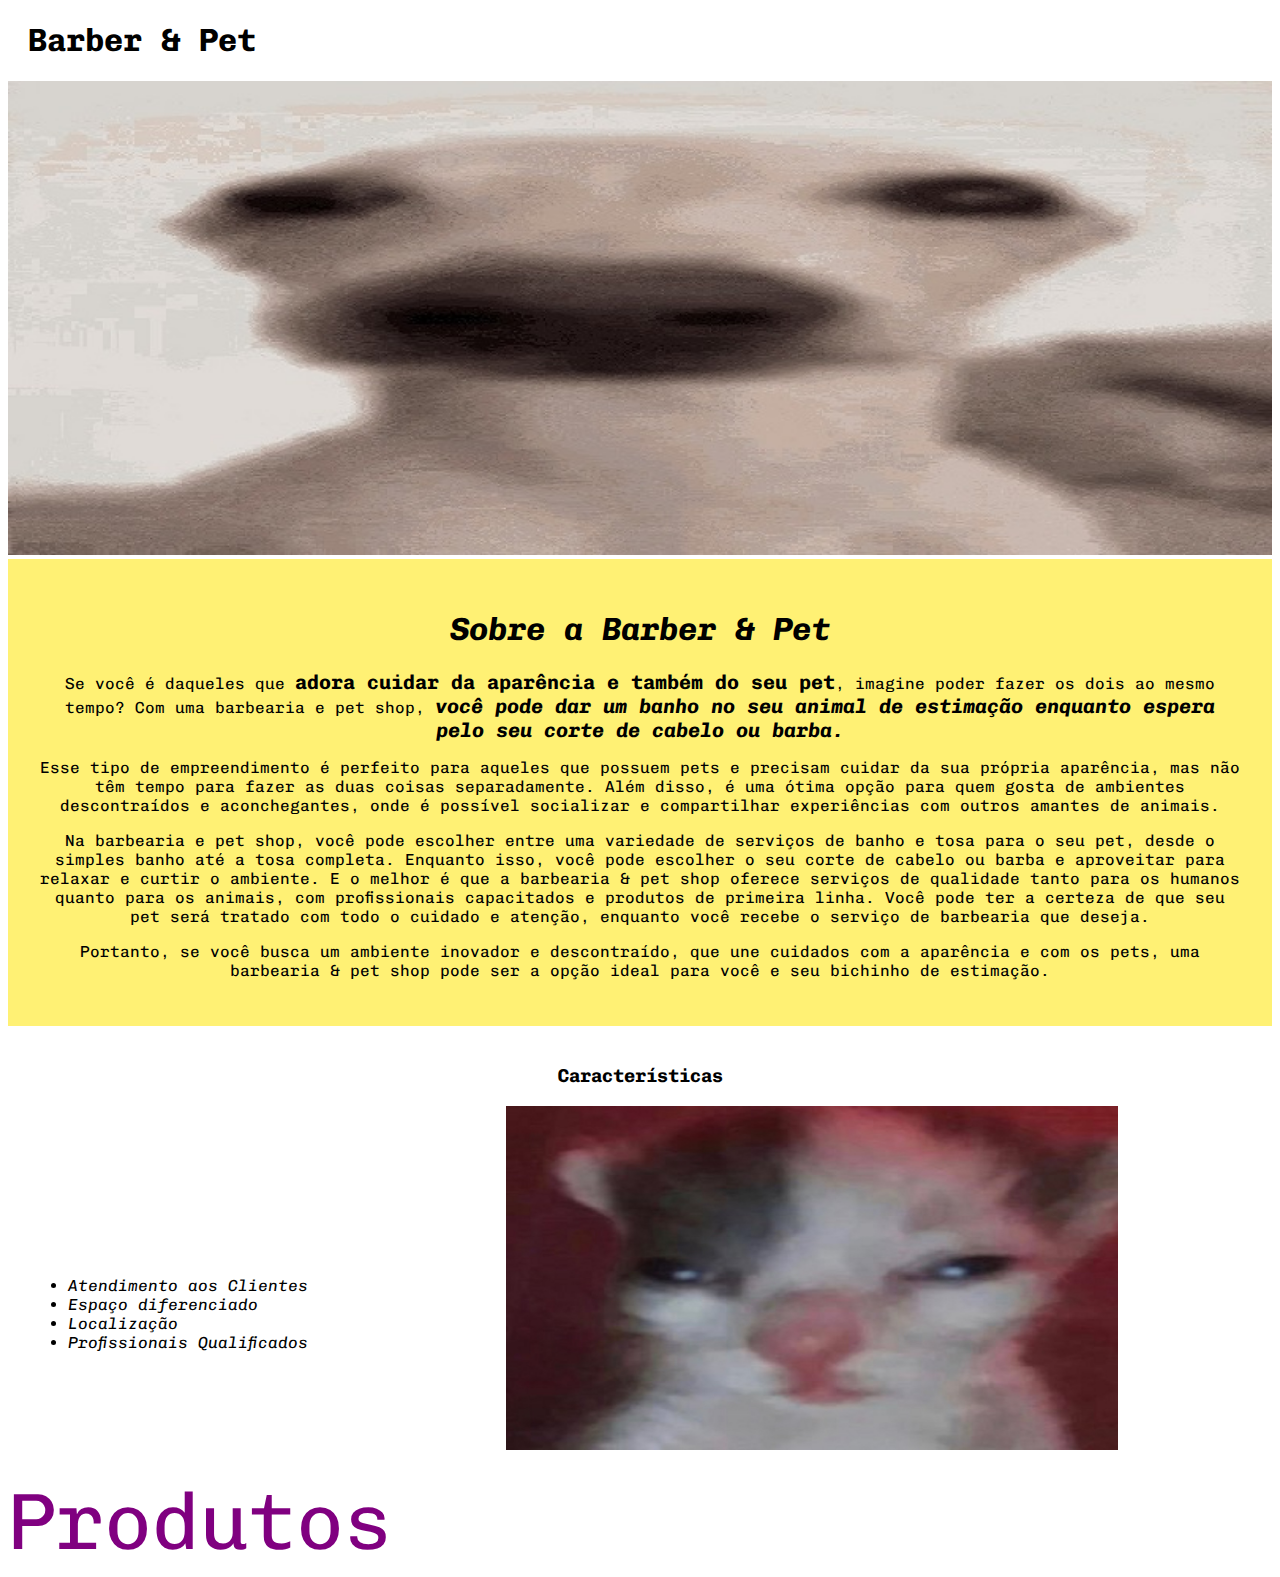
<file: index.html>
<!DOCTYPE html>
<html lang="pt-br">
    
    <head>
        <meta charset="UTF-8">
        <meta http-equiv="X-UA-Compatible" content="IE=edge">
        <meta name="viewport" content="width=device-width, initial-scale=1.0">
        <link rel="stylesheet" href="style.css">
        
        
        <title>Barber & Pet</title>
        
    </head>
    
    <body>
        
        <header>
            <h1 class="titulo-principal">Barber & Pet</h1>
        </header>
        
        <img id="banner" src="img/gato.jpeg">
        
        <div class="principal">

            
            <h1 class="titulocentralizado"><i> Sobre a Barber & Pet</i></h1>
            
        <p> Se você é daqueles que <strong style="font-size: 20px;">adora cuidar da aparência e também do seu pet</strong>, 
            imagine poder fazer os dois ao mesmo tempo? Com uma barbearia e pet shop, 
            <em><strong>você pode dar um banho no seu animal de estimação enquanto espera
                pelo seu corte de cabelo ou barba.</strong></em></p>
                
                <p> Esse tipo de empreendimento é perfeito para aqueles que possuem pets e precisam cuidar da sua própria
                    aparência,
                    mas não têm tempo para fazer as duas coisas separadamente. Além disso, é uma ótima opção para quem gosta de
                    ambientes
                    descontraídos e aconchegantes, onde é possível socializar e compartilhar experiências com outros amantes de
            animais.</p>

            <p> Na barbearia e pet shop, você pode escolher entre uma variedade de serviços de banho e tosa para o seu pet,
                desde o simples banho até a tosa completa. Enquanto isso, você pode escolher o seu corte de cabelo ou barba
                e aproveitar
                para relaxar e curtir o ambiente. E o melhor é que a barbearia & pet shop oferece serviços de qualidade
                tanto para os humanos quanto
                para os animais, com profissionais capacitados e produtos de primeira linha. Você pode ter a certeza de que
                seu pet será tratado
                com todo o cuidado e atenção, enquanto você recebe o serviço de barbearia que deseja.</p>
                
                <p> Portanto, se você busca um ambiente inovador e descontraído, que une cuidados com a aparência e com os pets,
                    uma
                    barbearia & pet shop pode ser a opção ideal para você e seu bichinho de estimação.</p>
                    
                </div>
                
                <div class="cac">
        <h3>Características</h3>
        
        <ul>
            <li class="itens">Atendimento aos Clientes</li>
            <li class="itens">Espaço diferenciado</li>
            <li class="itens">Localização</li>
            <li class="itens">Profissionais Qualificados</li>
        </ul>
        
        <img class="img" src="img/cahorro.jpg" alt="foto du gato" alt="">
    </div>
    
    <a class="sim" href="Produtos.html">Produtos</a>
    
</body>

</html>
</file>
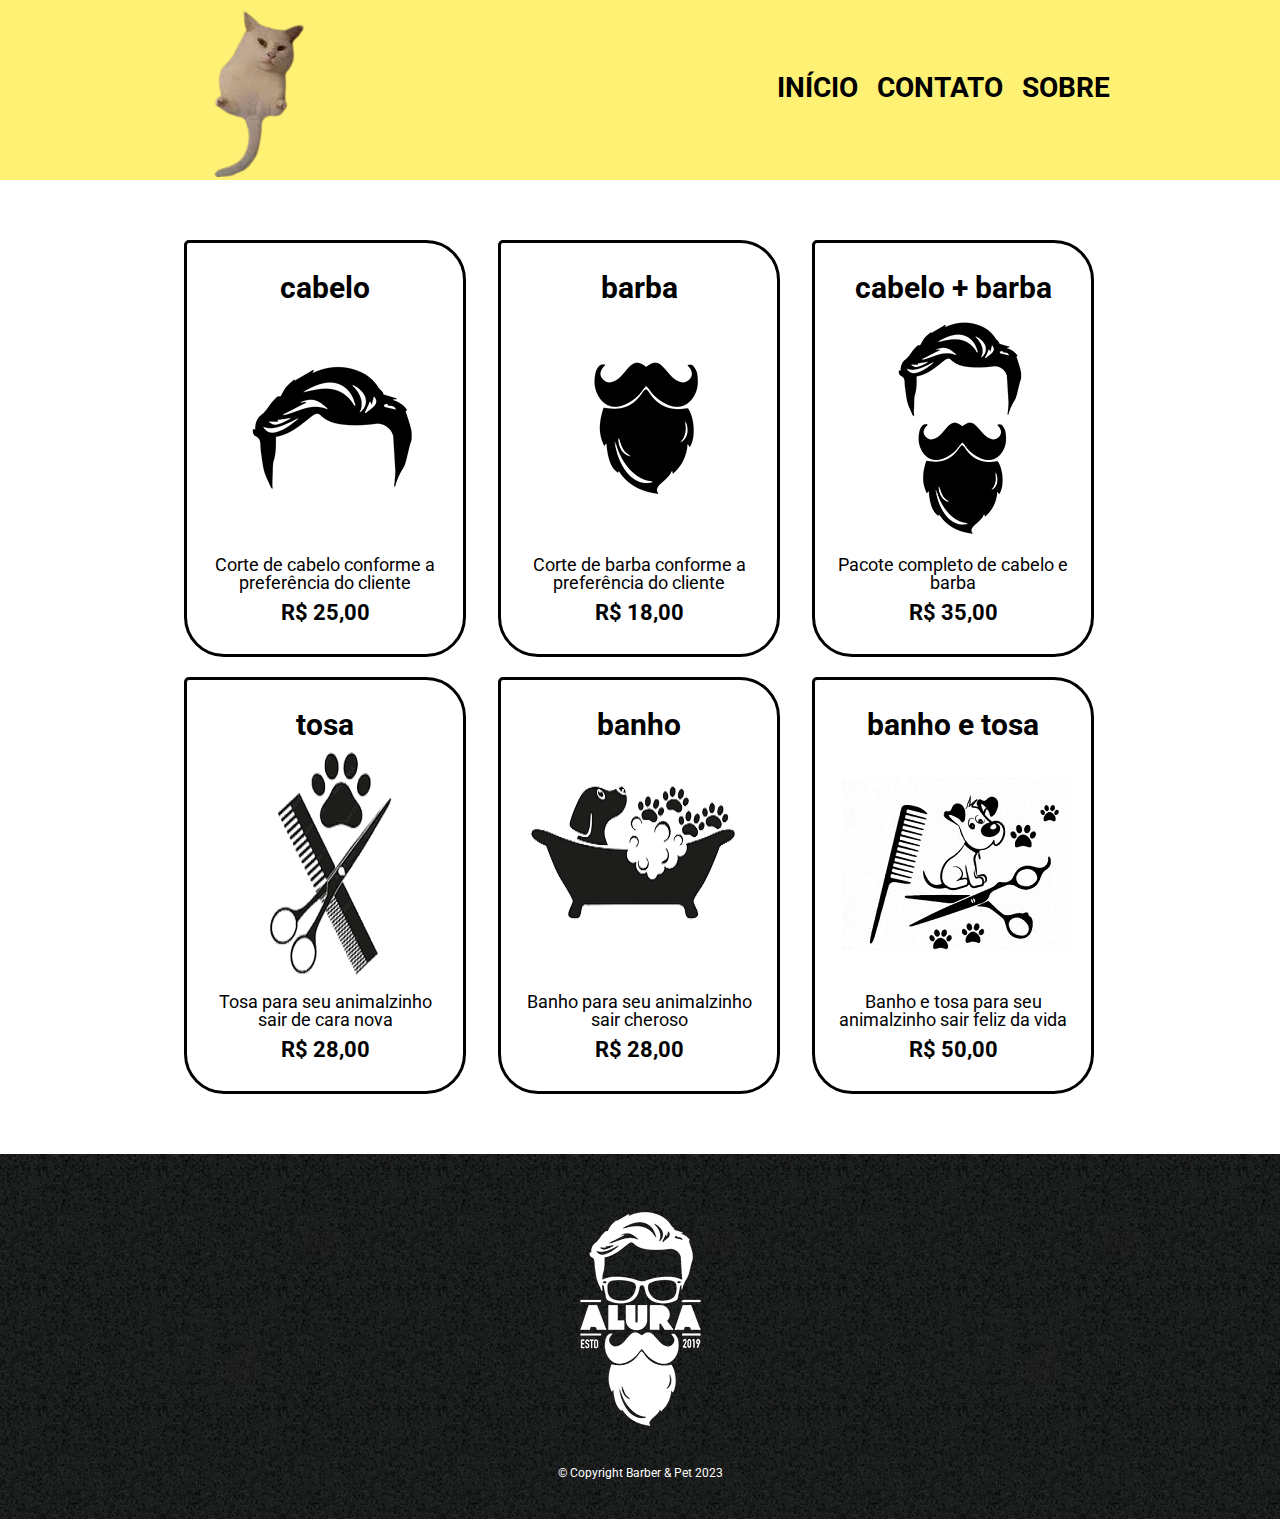
<file: Produtos.html>
<!DOCTYPE html>
<html lang="pt-br">
<head>
    <meta charset="UTF-8">
    <meta http-equiv="X-UA-Compatible" content="IE=edge">
    <meta name="viewport" content="width=device-width, initial-scale=1.0">
    <link rel="stylesheet" href="reset.css">
    <link rel="stylesheet" href="produtos.css">

    <title>Produtos</title>

</head>
<body>

    <header>

        <div class="caixa">
            <h1><img class="img" src="img/cahorro4.png" alt="foto du gato"></h1>

            <nav>
                <ul>
                    <li><a href="index.html">INÍCIO</a></li>
                    <li><a href="#">CONTATO</a></li>
                    <li><a href="#">SOBRE</a></li>
                </ul>
            </nav>
        </div>

    </header>

    <main>
        <ul class="produtos">
            <li>
                <h2>cabelo</h2>
                <img src="img/alura/cabelo.jpg">
                <p class="produto-desc">Corte de cabelo conforme a preferência do cliente</p>
                <p class="produto-preco">R$ 25,00</p>
            </li>

            <li>
                <h2>barba</h2>
                <img src="img/alura/barba.jpg">
                <p class="produto-desc">Corte de barba conforme a preferência do cliente</p>
                <p class="produto-preco">R$ 18,00</p>
            </li>

            <li>
                <h2>cabelo + barba</h2>
                <img src="img/alura/cabelo+barba.jpg">
                <p class="produto-desc">Pacote completo de cabelo e barba</p>
                <p class="produto-preco">R$ 35,00</p>
            </li>
            
            <li>
                <h2>tosa</h2>
                <img src="img/cortar pelo.png">
                <p class="produto-desc">Tosa para seu animalzinho sair de cara nova</p>
                <p class="produto-preco">R$ 28,00</p>
            </li>

            <li>
                <h2>banho</h2>
                <img src="img/banho.png">
                <p class="produto-desc">Banho para seu animalzinho sair cheroso</p>
                <p class="produto-preco">R$ 28,00</p>
            </li>

            <li>
                <h2>banho e tosa</h2>
                <img src="img/banho e tosa.png">
                <p class="produto-desc">Banho e tosa para seu animalzinho sair feliz da vida</p>
                <p class="produto-preco">R$ 50,00</p>
            </li>
        </ul>
    </main>

    <footer>
        <img src="img/alura/logo-branco.png">
        <p class="copyright">&copy; Copyright Barber & Pet 2023</p>
    </footer>

</body>
</html>
</file>
<file: style.css>
@import url('https://fonts.googleapis.com/css2?family=Chivo+Mono:wght@400;700&display=swap');

* {    font-family: 'Chivo Mono', monospace;}

.titulo-principal{
    padding-left: 20px;
}

#banner {
    width: 100%;
}

.principal {
    background: #fff174;
    padding: 30px;
}

.titulocentralizado {
    text-align: center;
}

h2 {
    text-align: center;
}

p {
    text-align: center;
}

em strong {
    font-size: 20px;
}

.itens {
    font-style: italic;
}

.cac {
    background: #ffffff;
    padding: 20px;
}

.cac ul {
    margin-top: 170px;
}

h3 {
    text-align: center;
}

ul {
    display: inline-block;
    vertical-align: top;
    width: 20%;
    margin-right: 15%;
}

img {
    width: 50%;
}

.sim {
    text-decoration: none;
    font-size: 80px;
    color: purple;
}
</file>
<file: produtos.css>
@import url('https://fonts.googleapis.com/css2?family=Roboto:ital,wght@0,100;0,300;0,400;0,500;0,700;0,900;1,100;1,300;1,400;1,500;1,700;1,900&display=swap');

* {
    font-family: 'Roboto', sans-serif;
}

header {
    background: #fff174;
}

.caixa {
    position: relative;
    width: 940px;
    margin: 0 auto;
}

nav {
    position: absolute;
    top: 74px;
    right: 0;
}

nav li {
    display: inline;
    margin: 0 0 0 15px;
}

nav a {
    text-transform: uppercase;
    color: black;
    font-weight: bold;
    font-size: 28px;
    text-decoration: none;
 }

 nav a:hover {
    color: #8266E3;
    text-decoration: underline;
 }

.produtos {
    width: 940px;
    margin: 0 auto;
    padding: 50px 0;
}

 .produtos li {
    display: inline-block;
    text-align: center;
    width: 30%;
    vertical-align: top;
    margin: 10px 1.5%;
    padding: 30px 20px;
    box-sizing: border-box;
    border: 3px solid #000000;
    border-radius: 5px 40px 40px 40px;
 }

 .produtos li:hover {
    border-color: #8266E3;
    cursor: pointer;
    font-size: 40px;
 }

 .produtos li:active {
    border-color: #088c19;
 }

 .produtos li:hover h2 {
    font-size: 35px;
 }

 .produtos h2 {
    font-size: 30px;
    font-weight: bold;
 }

 .produto-desc {
    font-size: 18px;
 }

 .produto-preco {
    font-size: 22px;
    font-weight: bold;
    margin: 10px 0 0;
 }

 footer {
    text-align: center;
    background: url("img/alura/bg.jpg");
    padding: 40px 0;
 }

 .copyright {
    color: #fff;
    font-size: 12px;
    margin: 20px 0 0;
 }
</file>
